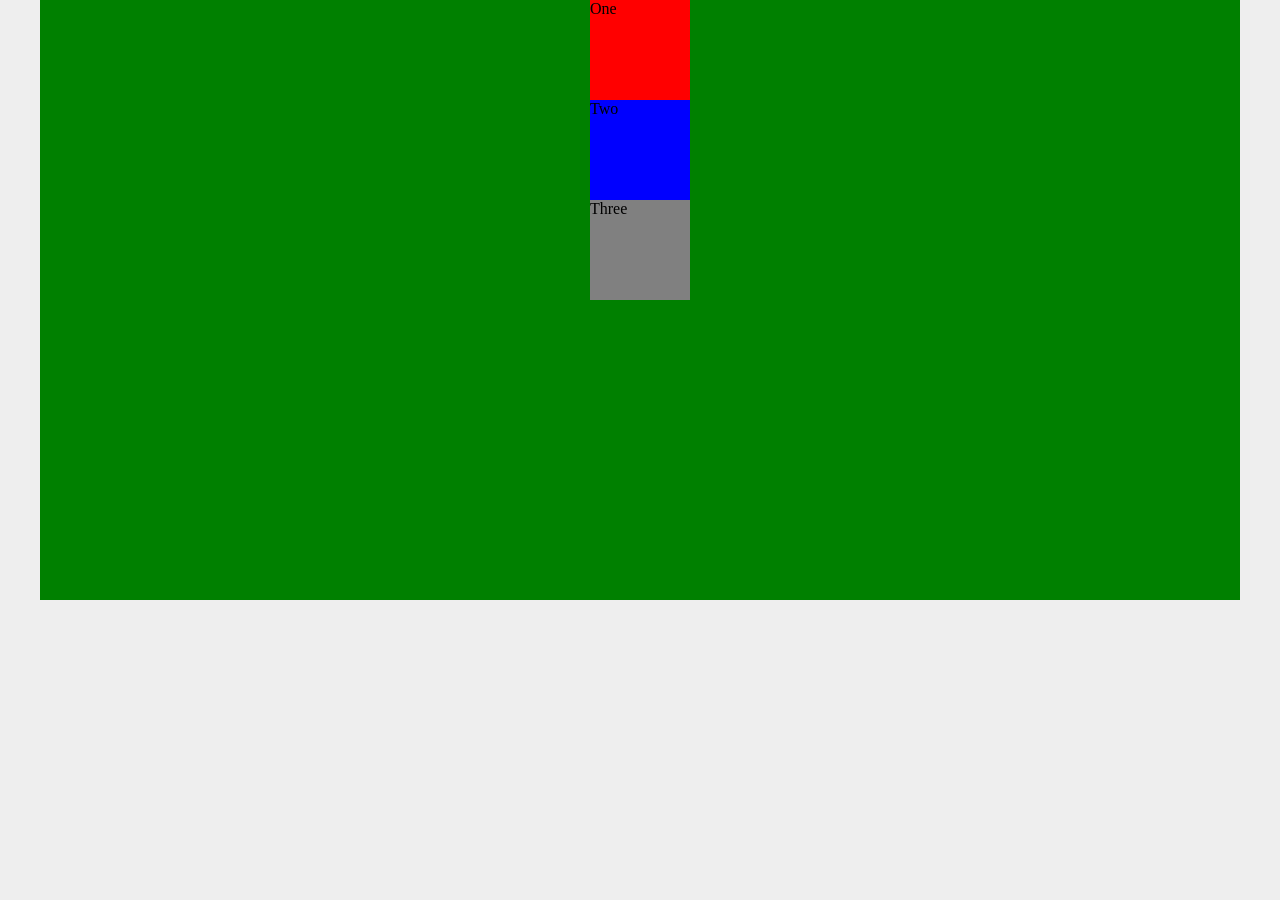
<file: cssflexandgrid/css-flexbox-playlist-master/index.html>
<!DOCTYPE html>
<html lang="en">
  <head>
    <title>The Net Ninja - CSS Flexbox</title>
    <link rel="stylesheet" type="text/css" href="style.css">
  </head>
  <body>

<!-- 
    <div class="wrapper">
      <div class="flex-container">
        <div class="box one"></div>
        <div class="box two"></div>
        <div class="box three"></div>
      </div>
    </div> -->

    <div class="wrapper">
    <div class="flex-container">
        <div class="box one">One</div>
        <div class="box two">Two</div>
        <div class="box three">Three</div>
    </div>
</div>


  </body>
</html>
</file>
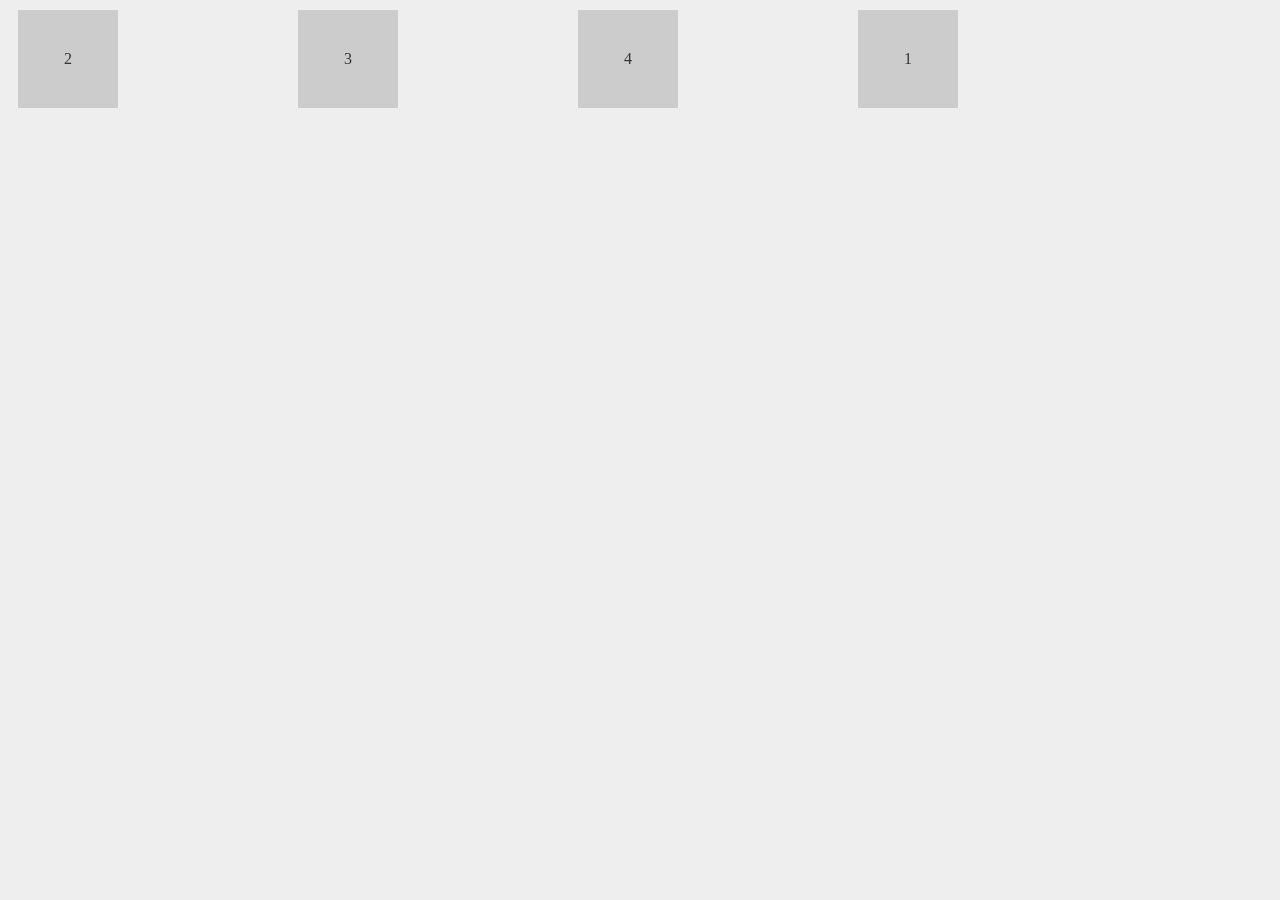
<file: cssflexandgrid/css-flexbox-playlist-master/elementOrder/index.html>
<!DOCTYPE html>
<html lang="en">
<head>
    <meta charset="UTF-8">
    <link rel="stylesheet" href="style.css" class="rel">
    <meta name="viewport" content="width=device-width, initial-scale=1.0">
    <title>Document</title>
</head>
<body>
    
    <div class="wrapper">

        
        <section id="block">
            <div class="one">1</div>
            <div class="two">2</div>
            <div class="three">3</div>
            <div class="four">4</div>
        </section>
    </div>




</body>
</html>
</file>
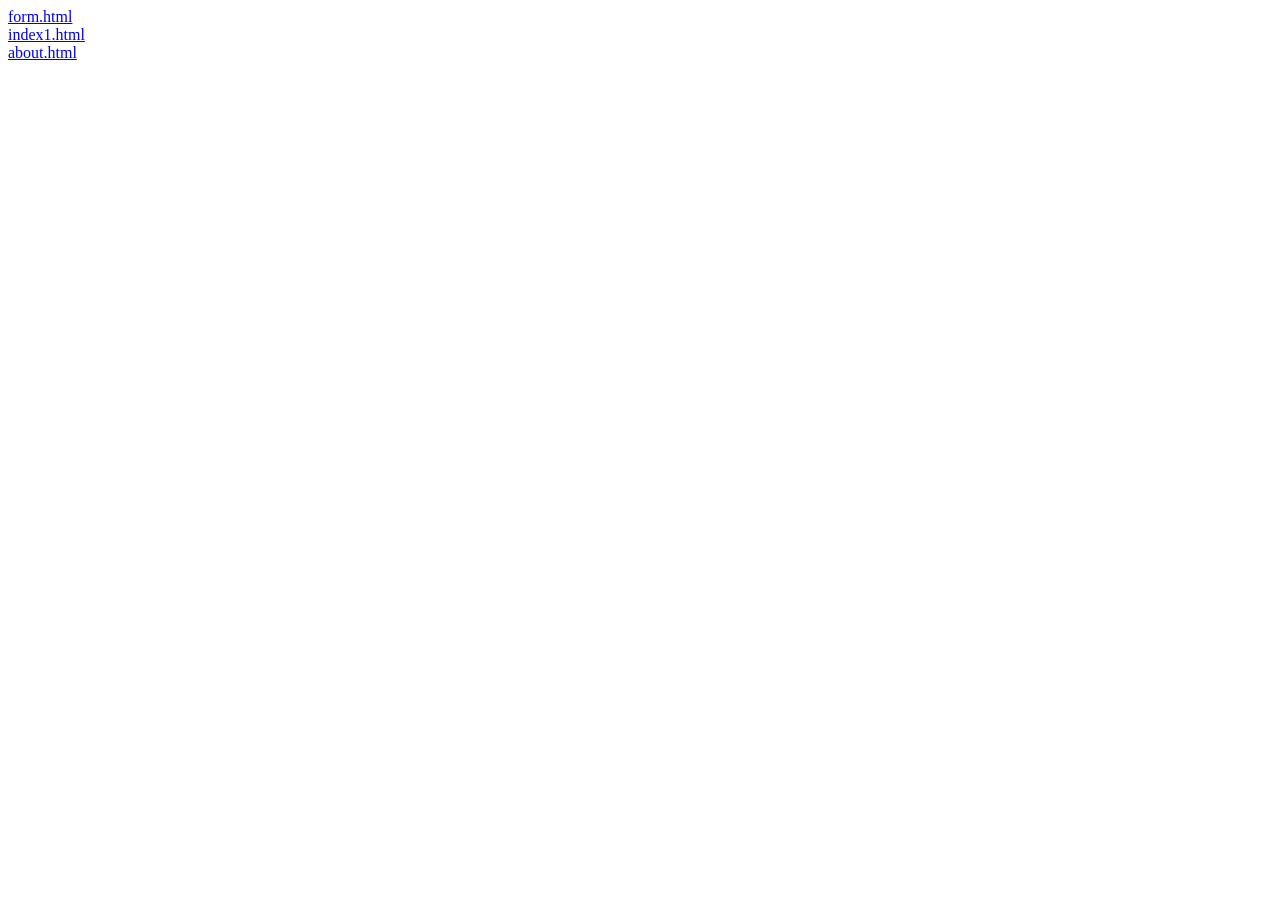
<file: htmlandcsscrashcourse/1/filelinks.html>
<!DOCTYPE html>
<html lang="en">
<head>
    <meta charset="UTF-8">
    <meta name="viewport" content="width=device-width, initial-scale=1.0">
    <title>Document</title>
</head>
<body>
    <a href="form.html">form.html</a><br>
    <a href="index1.html">index1.html</a><br>
     <a href="about.html">about.html</a><br>
</body>
</html>
</file>
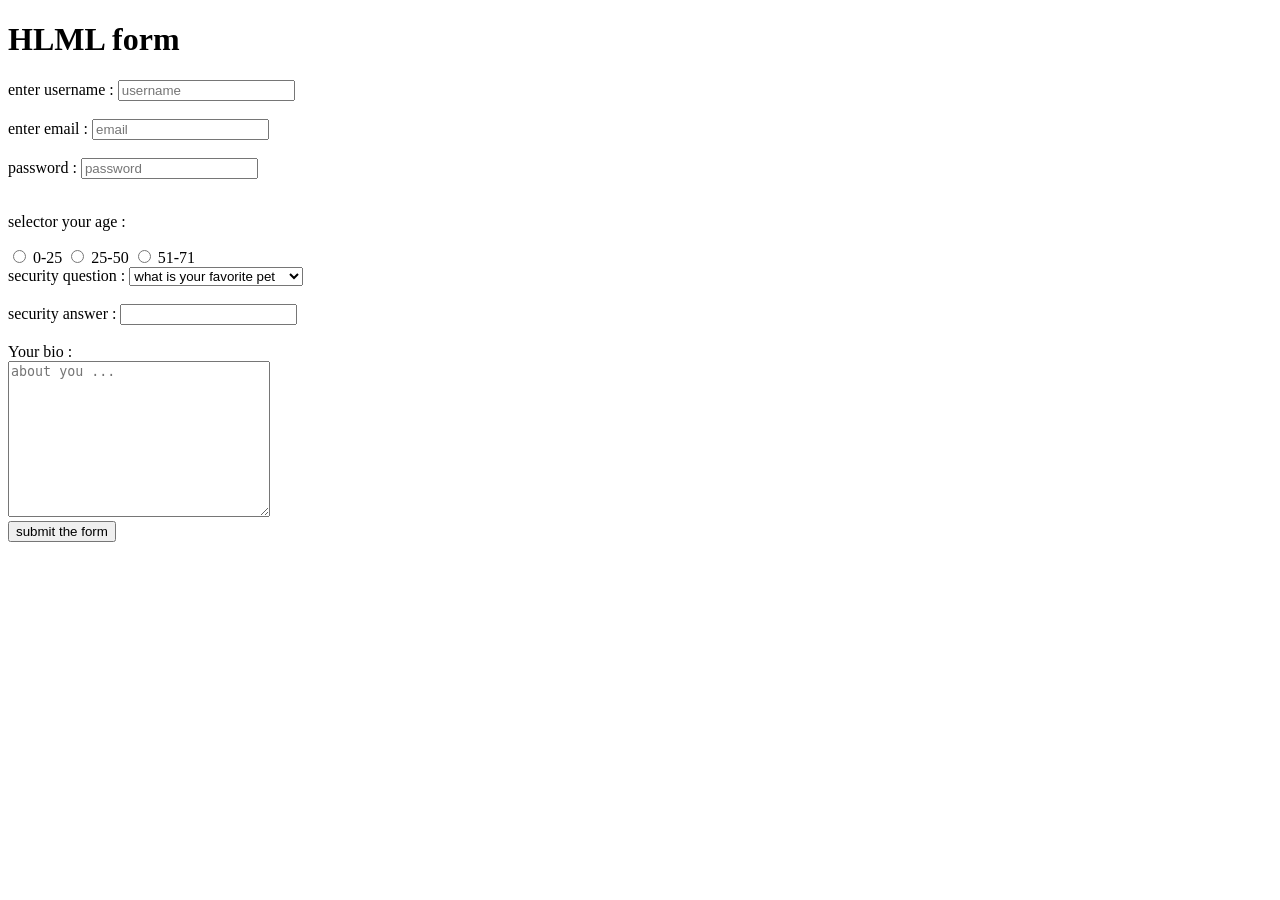
<file: htmlandcsscrashcourse/1/form.html>
<!DOCTYPE html>
<html lang="en">
<head>
    <meta charset="UTF-8">
    <meta name="viewport" content="width=device-width, initial-scale=1.0">
    <title>Document</title>
</head>
<body>

    <h1>HLML form</h1>

    <form>
        <lable for="username">enter username : </lable>
        <input type="text" id="username" placeholder="username" required>      <br> <br> 
        <label for="email"> enter email : </label>
        <input type="email" id="email" placeholder="email" required>  <br> <br> 
        <label for="password"> password : </label>
        <input type="password" id="password" name="password" placeholder="password" required> <br> <br>

        <p> selector your age : </p>
        <input type="radio" name="age" value="0-25" id="option-1">
        <label for="option-1" > 0-25</label>
        <input type="radio" name="age" value="25-50" id="option-2">
        <label for="option-2" > 25-50</label>
        <input type="radio" name="age" value="51-71" id="option-3">
        <label for="option-3" > 51-71</label>
        <br>

        <label for="question" > security question : </label>
        <select name="question" id="question">
            <option value="q1"> what is your favorite pet </option>
            <option value="q2"> what is your country </option>
            <option value="q3"> what is your favorite color</option>
        </select>
        <br> <br>



        <label for="answer"> security answer : </label>
        <input type="text" id="answer" name="answer">
        <br> <br>

        <label for="bio"> Your bio : </label> <br>
        <textarea name="bio" id="bio" cols="30" rows="10" placeholder="about you ..." ></textarea>
        <br>

        <input type="submit" value="submit the form">


    </form>



</body>
</html>
</file>
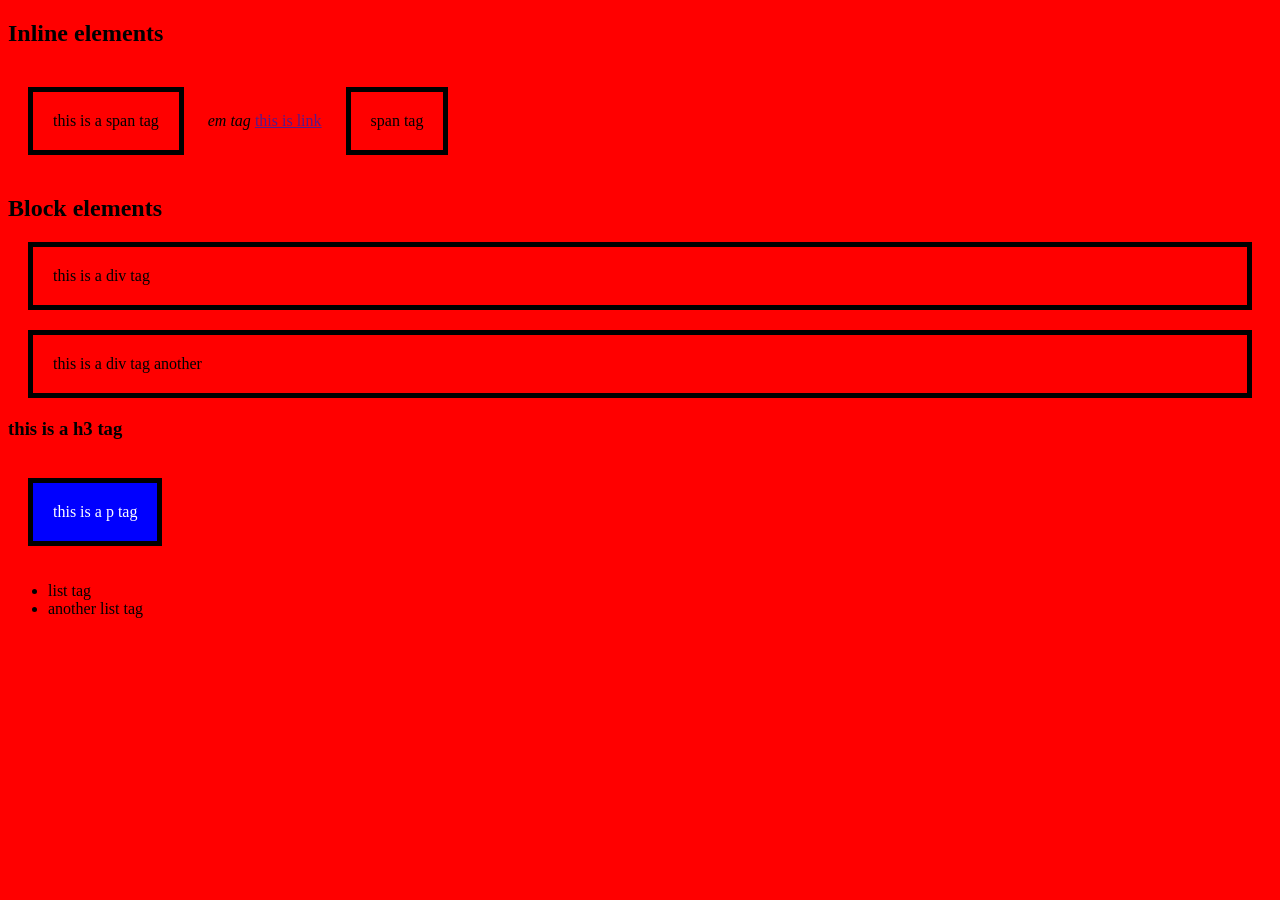
<file: htmlandcsscrashcourse/1/index1.html>
<!DOCTYPE html>
<html lang="en">
<head>

    <link rel="stylesheet" href="style1.css">    


    <meta charset="UTF-8">
    <meta name="viewport" content="width=device-width, initial-scale=1.0">
    <title>css lesson 1(display(block,inline,inline-block))(video) 5</title>


</head>


<body>

    <h2>Inline elements</h2>
    <span> this is a span tag </span>
    <em>em tag </em>
    <a href="">this is link</a>
    <span> span tag</span>

    <h2>Block elements</h2>

    <div> this is a div tag </div>
    <div> this is a div tag another</div>
    <h3> this is a h3 tag </h3>
    <p> this is a p tag </p>
    <ul>
        <li> list tag </li>
        <li> another list tag </li>
    </ul>

</body>
</html>
</file>
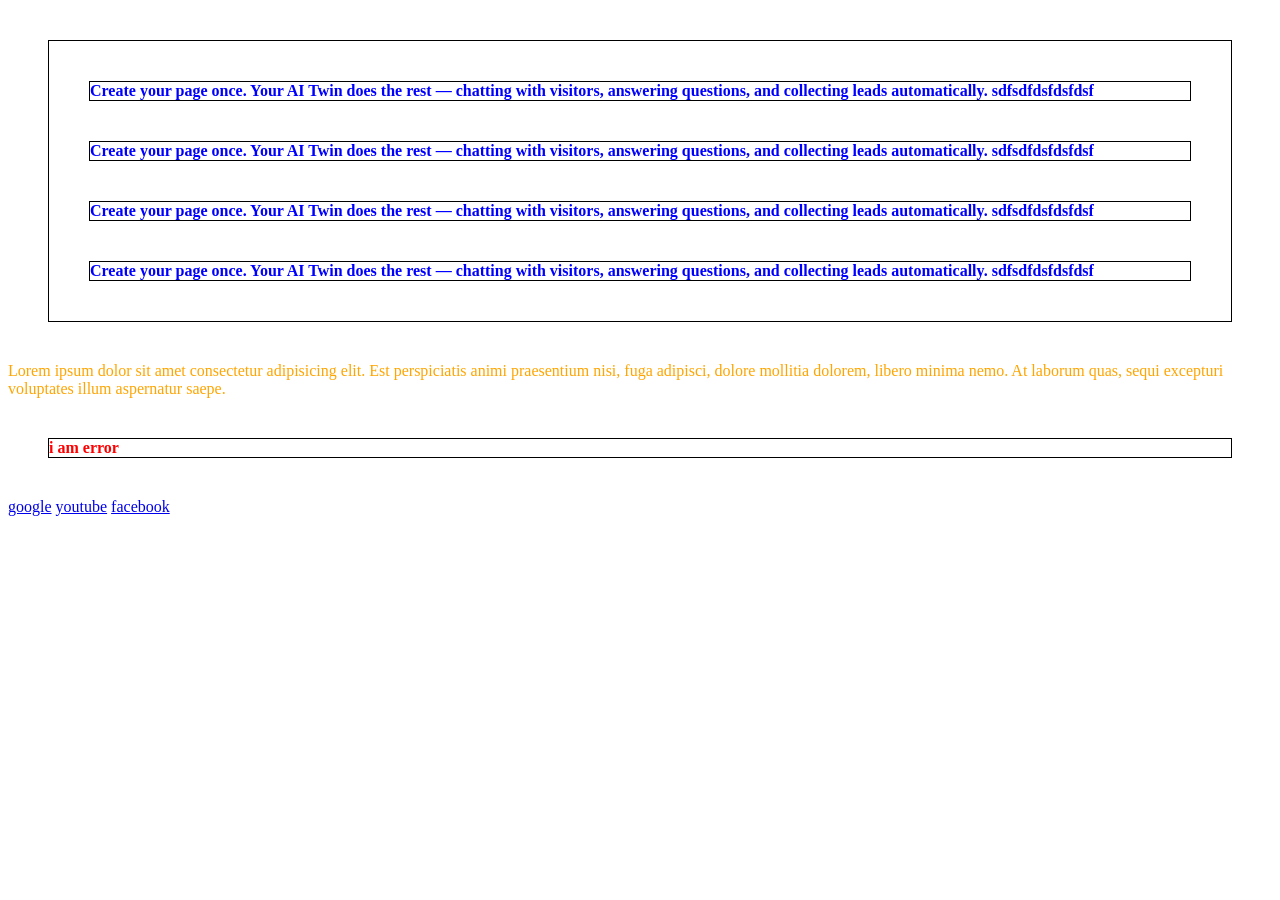
<file: htmlandcsscrashcourse/1/index2.html>
<!DOCTYPE html>
<html lang="en">
<head>
    <meta charset="UTF-8">
    <link rel="stylesheet" href="style2.css">
    <meta name="viewport" content="width=device-width, initial-scale=1.0">
    <title>css lesson 2(selector and code or other  inherit)(video) 6</title>
</head>
<body>
    <div id="content">

        <p class="success">Create your page once. Your AI Twin does the rest — 
            chatting with visitors, answering questions, and collecting leads automatically.
        sdfsdfdsfdsfdsf</p>

        <p class="error">Create your page once. Your AI Twin does the rest — 
            chatting with visitors, answering questions, and collecting leads automatically.
        sdfsdfdsfdsfdsf</p>

        <p class="success feedback">Create your page once. Your AI Twin does the rest — 
            chatting with visitors, answering questions, and collecting leads automatically.
        sdfsdfdsfdsfdsf</p>

        <p>Create your page once. Your AI Twin does the rest — 
            chatting with visitors, answering questions, and collecting leads automatically.
        sdfsdfdsfdsfdsf</p>



    </div>

    <p>Lorem ipsum dolor sit amet consectetur adipisicing elit.
         Est perspiciatis animi praesentium nisi, fuga adipisci, 
         dolore mollitia dolorem, libero minima nemo. At laborum quas, 
         sequi excepturi voluptates illum aspernatur saepe.</p>

    <div class="error"> i am error    </div>

        <a href="https://www.google.com">google</a>
        <a href="https://www.youtube.com">youtube</a>
        <a href="https://www.facebook.com.pdf">facebook</a>



</body>
</html>
</file>
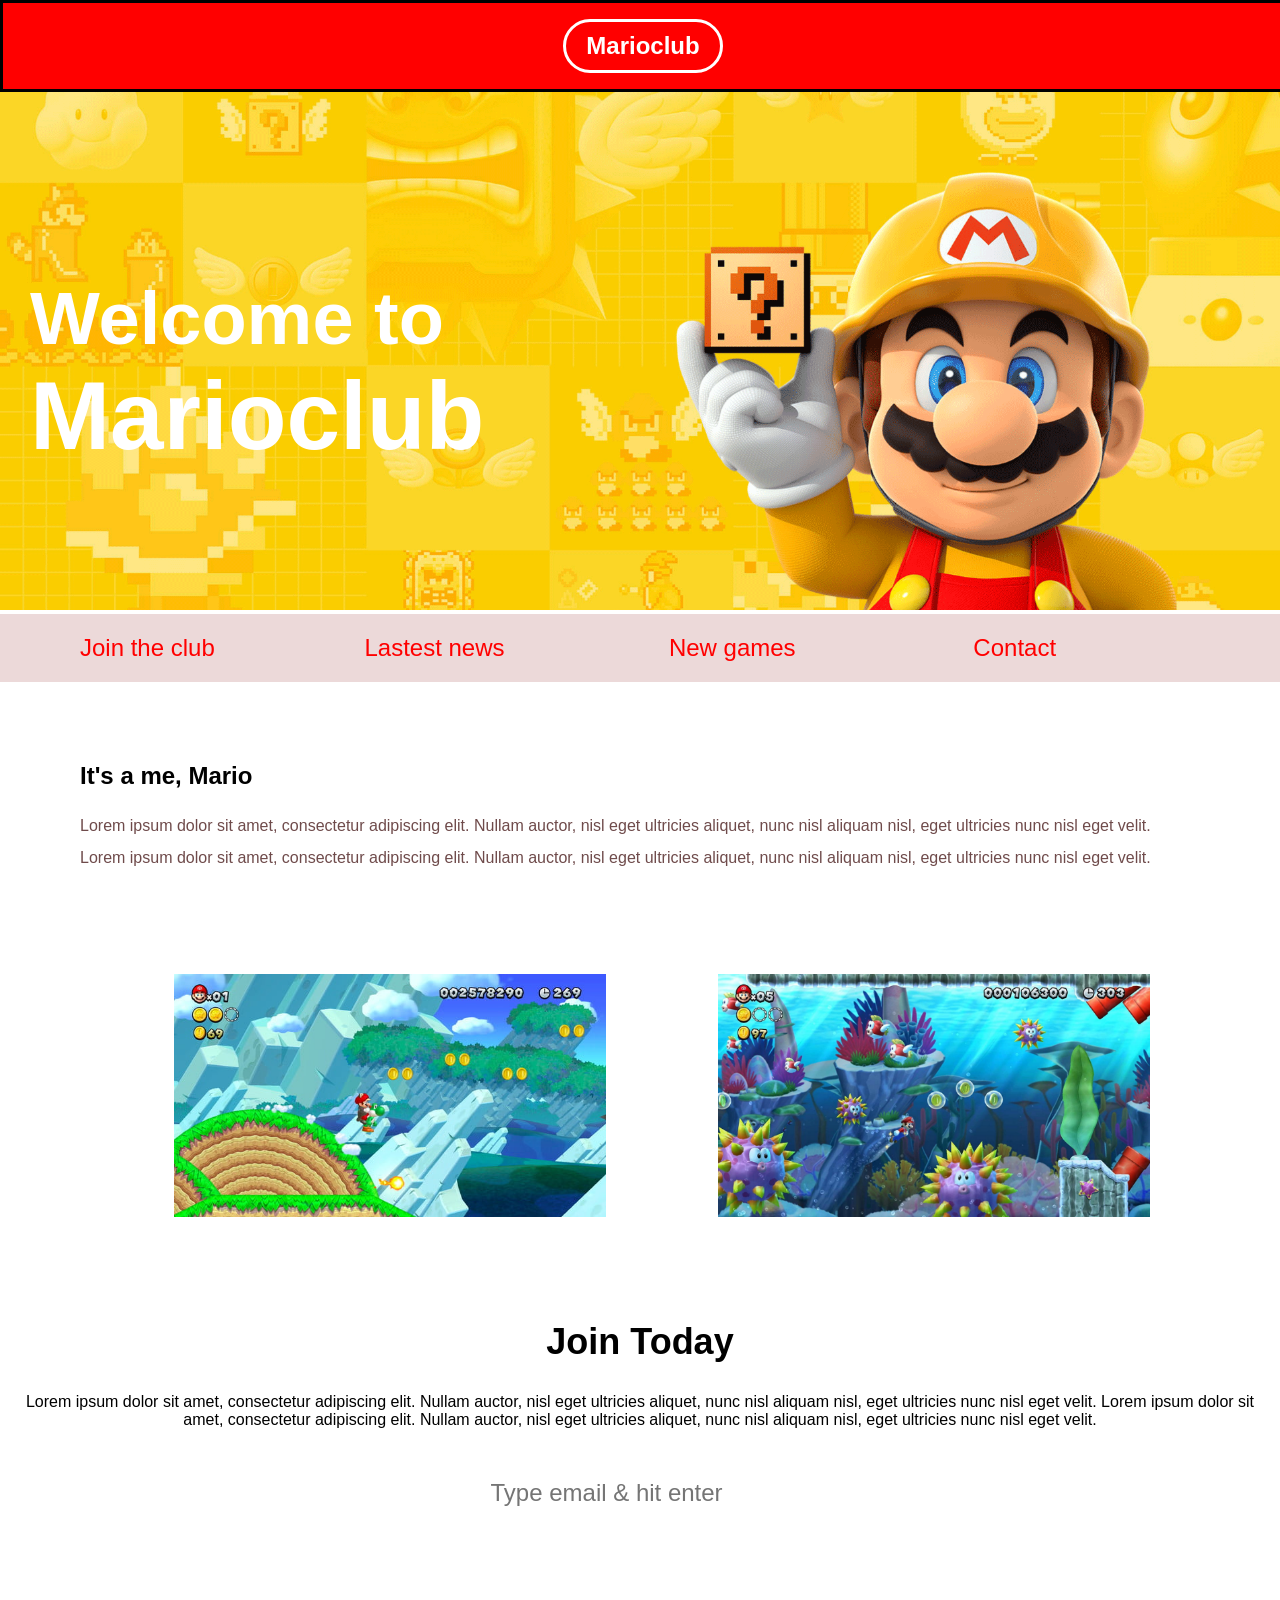
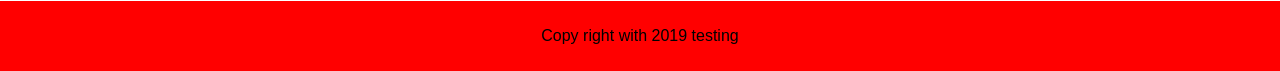
<file: htmlandcsscrashcourse/1/index3.html>
<!DOCTYPE html>
<html lang="en">
<head>
    <link rel="stylesheet" href="style3.css">
    <meta charset="UTF-8">
    <meta name="viewport" content="width=device-width, initial-scale=1.0">
    <title>css lesson 3(video) 7and 8 in8(postion-fixed,relative,absolute)layout</title>
</head>
<body>


    <header>
        <h1>Marioclub</h1>
    </header>



    <section class="banner">
        <img src="img/banner.png" alt="marioclub welcome banner">
        <div class="welcome">
            <h2>Welcome to <br><span>Marioclub</span></h2>
        </div>          
    </section>
    


    <nav class="main-nav">
        <ul>
            <li><a href="join.html" class="join">Join the club</a></li>
            <li><a href="news.html">Lastest news</a></li>
            <li><a href="games.html">New games</a></li>
            <li><a href="contact.html">Contact</a></li>
        </ul>
    </nav>

    <main>
        <article>
            <h2>It's a me, Mario</h2>
            <p>Lorem ipsum dolor sit amet, consectetur adipiscing elit.
                 Nullam auctor, nisl eget ultricies aliquet, nunc nisl aliquam nisl,
                  eget ultricies nunc nisl eget velit.
                Lorem ipsum dolor sit amet, consectetur adipiscing elit.
                 Nullam auctor, nisl eget ultricies aliquet, nunc nisl aliquam nisl,
                  eget ultricies nunc nisl eget velit.</p>
        </article>

        <ul class="images">
            <li><img src="img/thumb-1.png" alt="mario thumb 1"></li>
            <li><img src="img/thumb-2.png" alt="mario thumb 2"></li>
        </ul>
    </main>

    <section class="join">
        <h2>Join Today</h2>
        <p>Lorem ipsum dolor sit amet, consectetur adipiscing elit.
                 Nullam auctor, nisl eget ultricies aliquet, nunc nisl aliquam nisl,
                  eget ultricies nunc nisl eget velit.
                Lorem ipsum dolor sit amet, consectetur adipiscing elit.
                 Nullam auctor, nisl eget ultricies aliquet, nunc nisl aliquam nisl,
         eget ultricies nunc nisl eget velit.</p>    
        <form>
            <input type="email" name="email" placeholder="Type email & hit enter" required>
        </form>   
    </section>
    <footer>
        <p class="copyright"> Copy right with 2019 testing </p>
    </footer>



</body>
</html>
</file>
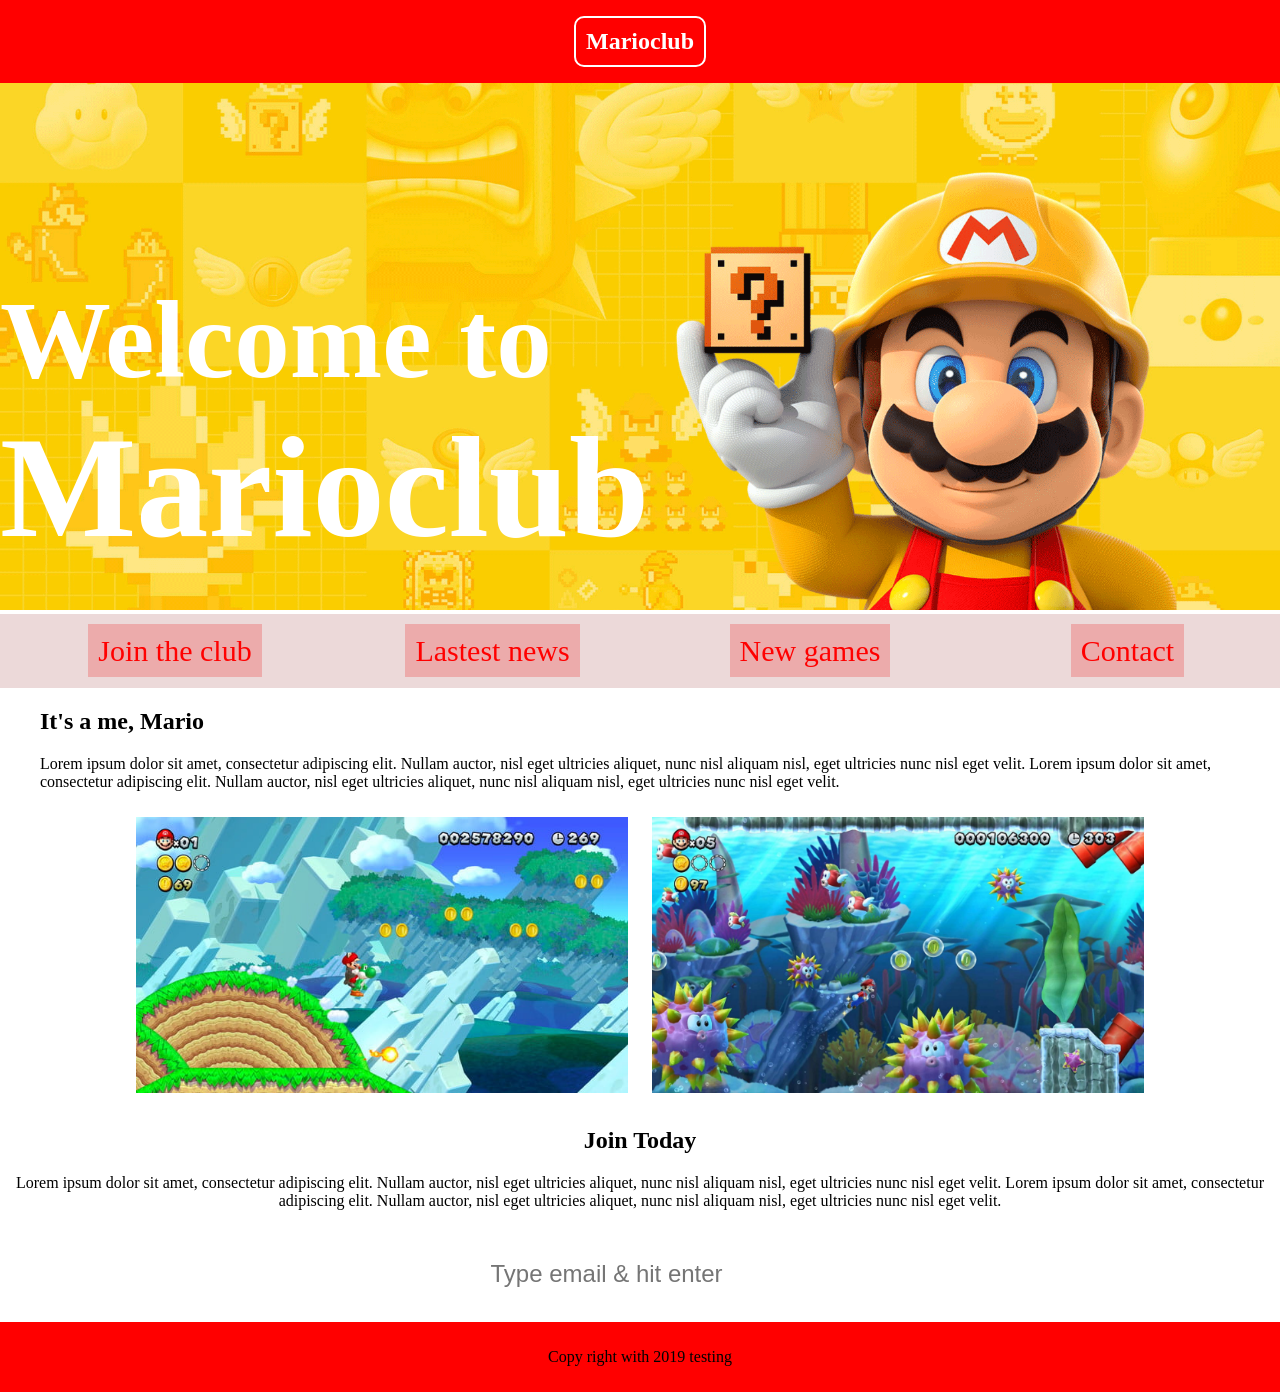
<file: htmlandcsscrashcourse/1/index4.html>
<!DOCTYPE html>
<html lang="en">
<head>
    <link rel="stylesheet" href="style4.css">
    <meta charset="UTF-8">
    <meta name="viewport" content="width=device-width, initial-scale=1.0">
    <title>css lesson 4 video 9 and 10 (hover,focus,first-child responesive design (media queries,viewport meta tag,responesive images))</title>
</head>
<body>


    <header>
        <h1>Marioclub</h1>
    </header>



    <section class="banner">
        <img src="img/banner.png" alt="marioclub welcome banner">
        <div class="welcome">
            <h2>Welcome to <br><span>Marioclub</span></h2>
        </div>          
    </section>
    


    <nav class="main-nav nav1" >
        <ul>
            <li><a href="join.html" class="join">Join the club</a></li>
            <li><a href="news.html">Lastest news</a></li>
            <li><a href="games.html">New games</a></li>
            <li><a href="contact.html">Contact</a></li>
        </ul>
    </nav>

    <main>
        <article>
            <h2>It's a me, Mario</h2>
            <p>Lorem ipsum dolor sit amet, consectetur adipiscing elit.
                 Nullam auctor, nisl eget ultricies aliquet, nunc nisl aliquam nisl,
                  eget ultricies nunc nisl eget velit.
                Lorem ipsum dolor sit amet, consectetur adipiscing elit.
                 Nullam auctor, nisl eget ultricies aliquet, nunc nisl aliquam nisl,
                  eget ultricies nunc nisl eget velit.</p>
        </article>

        <ul class="images">
            <li><img src="img/thumb-1.png" alt="mario thumb 1"></li>
            <li><img src="img/thumb-2.png" alt="mario thumb 2"></li>
        </ul>
    </main>

    <section class="join">
        <h2>Join Today</h2>
        <p>Lorem ipsum dolor sit amet, consectetur adipiscing elit.
                 Nullam auctor, nisl eget ultricies aliquet, nunc nisl aliquam nisl,
                  eget ultricies nunc nisl eget velit.
                Lorem ipsum dolor sit amet, consectetur adipiscing elit.
                 Nullam auctor, nisl eget ultricies aliquet, nunc nisl aliquam nisl,
         eget ultricies nunc nisl eget velit.</p>    
        <form>
            <input type="email" name="email" placeholder="Type email & hit enter" required>
        </form>   
    </section>
    <footer>
        <p class="copyright"> Copy right with 2019 testing </p>
    </footer>



</body>
</html>
</file>
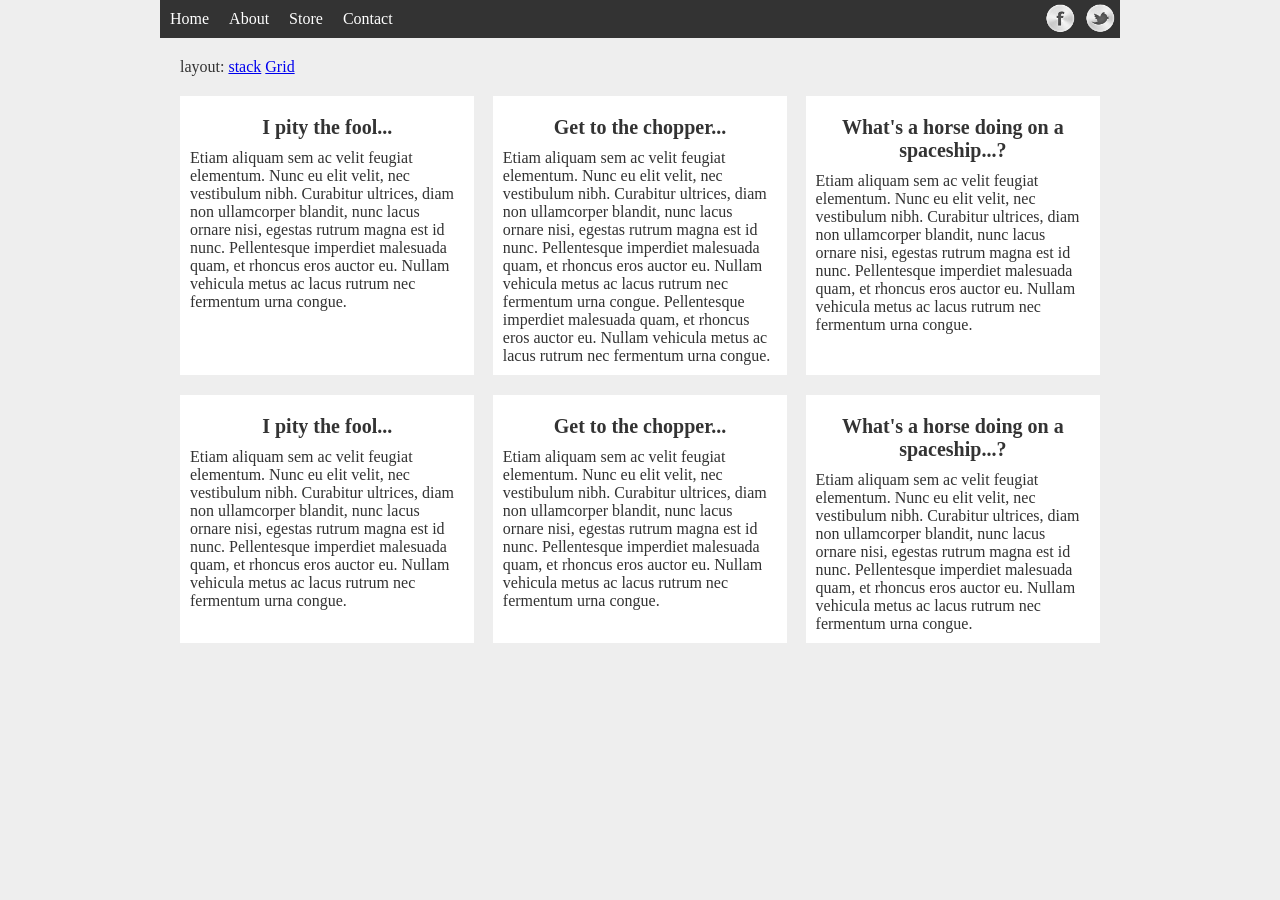
<file: cssflexandgrid/css-flexbox-playlist-master/example-3/grid-vs-stack.html>
<!DOCTYPE html>
<html lang="en">
  <head>
    <title>The Net Ninja - CSS Flexbox</title>
    <link rel="stylesheet" type="text/css" href="style.css">
    <script src="https://code.jquery.com/jquery-1.12.1.js"></script>
  </head>
  <body>
    <div class="wrapper">

      <nav>
        <ul>
          <li><a href="">Home</a></li>
          <li><a href="">About</a></li>
          <li><a href="">Store</a></li>
          <li><a href="">Contact</a></li>
        </ul>
        <ul class="social">
          <li><a href="" class="fb">Facebook</a></li>
          <li><a href="" class="tw">Twitter</a></li>
        </ul>
      </nav>


      <div style="margin: 20px;">
        <span>layout:</span>
        <a href="#" class="stack">stack</a>
        <a href="#" class="grid">Grid</a>

      </div>



    
      <section id="blocks">
        <article>
          <h2>I pity the fool...</h2>
          <p>Etiam aliquam sem ac velit feugiat elementum. Nunc eu elit velit, nec vestibulum nibh. Curabitur ultrices, diam non ullamcorper blandit, nunc lacus ornare nisi, egestas rutrum magna est id nunc. Pellentesque imperdiet malesuada quam, et rhoncus eros auctor eu. Nullam vehicula metus ac lacus rutrum nec fermentum urna congue.</p>
        </article>
        <article>
          <h2>Get to the chopper...</h2>
          <p>Etiam aliquam sem ac velit feugiat elementum. Nunc eu elit velit, nec vestibulum nibh. Curabitur ultrices, diam non ullamcorper blandit, nunc lacus ornare nisi, egestas rutrum magna est id nunc. Pellentesque imperdiet malesuada quam, et rhoncus eros auctor eu. Nullam vehicula metus ac lacus rutrum nec fermentum urna congue. Pellentesque imperdiet malesuada quam, et rhoncus eros auctor eu. Nullam vehicula metus ac lacus rutrum nec fermentum urna congue.</p>
        </article>
        <article>
          <h2>What's a horse doing on a spaceship...?</h2>
          <p>Etiam aliquam sem ac velit feugiat elementum. Nunc eu elit velit, nec vestibulum nibh. Curabitur ultrices, diam non ullamcorper blandit, nunc lacus ornare nisi, egestas rutrum magna est id nunc. Pellentesque imperdiet malesuada quam, et rhoncus eros auctor eu. Nullam vehicula metus ac lacus rutrum nec fermentum urna congue.</p>
        </article>
        <article>
          <h2>I pity the fool...</h2>
          <p>Etiam aliquam sem ac velit feugiat elementum. Nunc eu elit velit, nec vestibulum nibh. Curabitur ultrices, diam non ullamcorper blandit, nunc lacus ornare nisi, egestas rutrum magna est id nunc. Pellentesque imperdiet malesuada quam, et rhoncus eros auctor eu. Nullam vehicula metus ac lacus rutrum nec fermentum urna congue.</p>
        </article>
        <article>
          <h2>Get to the chopper...</h2>
          <p>Etiam aliquam sem ac velit feugiat elementum. Nunc eu elit velit, nec vestibulum nibh. Curabitur ultrices, diam non ullamcorper blandit, nunc lacus ornare nisi, egestas rutrum magna est id nunc. Pellentesque imperdiet malesuada quam, et rhoncus eros auctor eu. Nullam vehicula metus ac lacus rutrum nec fermentum urna congue.</p>
        </article>
        <article>
          <h2>What's a horse doing on a spaceship...?</h2>
          <p>Etiam aliquam sem ac velit feugiat elementum. Nunc eu elit velit, nec vestibulum nibh. Curabitur ultrices, diam non ullamcorper blandit, nunc lacus ornare nisi, egestas rutrum magna est id nunc. Pellentesque imperdiet malesuada quam, et rhoncus eros auctor eu. Nullam vehicula metus ac lacus rutrum nec fermentum urna congue.</p>
        </article>
      </section>
      
    </div>

    <script>
      $("a.stack").on("click" ,function() {
        $("article").addClass("stack");
      }) ;

      $("a.grid").on("click" ,function() {
        $("article").removeClass("stack");
      }) ;



    </script>
    
  </body>
</html>
</file>
<file: cssflexandgrid/css-flexbox-playlist-master/style.css>
/* 2.flex container
3.flex Grow (fill place)
4.flex shrink (make small need part)
5.flex wrap

*/





*{
    font-family: verdana;
    margin: 0;
}

body{
    background: #eee;
}

.wrapper{
    width: 100%;
    max-width: 1200px;
    margin: 0 auto;
    background-color: green;
}

.flex-container {
    display: flex;
    background-color: green;
    flex-wrap: wrap;
    flex-flow: column;
    height: 600px;
    align-items: center;
}


.box {
    width : 100px;
    flex: 0 0 100px;
}

.one {
    background-color: red;

}

.two {
    background-color: blue;

}

.three {
    background-color: gray;

}
</file>
<file: cssflexandgrid/css-flexbox-playlist-master/elementOrder/style.css>
body {
    background: #eee;
    color: #333;
}

.wrapper {
    width: 100%;
    max-width: 960px;
}

#block {
    display: flex;
    margin: 10px;
    justify-content: space-between;
}

#block div {
    flex : 0 0 100px ;
    padding: 40px 0 ;
    text-align: center;
    background-color: #ccc;
}

.one{order : 3 ;}
.two{order : 0 ;}
.three{order : 0 ;}
.four{order : 0 ;}
</file>
<file: htmlandcsscrashcourse/1/style1.css>
span{
    margin: 20px;
    padding: 20px;
    display: inline-block;
    border: 5px solid black;
}
div{
    border: 5px solid black;
    margin: 20px;
    padding: 20px;
}
body{
    background-color: red;
}
p{
    color: white;
    border: 5px solid black;
    display: inline-block;
    margin: 20px;
    padding: 20px;
    background-color: blue;
}
</file>
<file: htmlandcsscrashcourse/1/style2.css>
/* p.error{
    color: red;
    border: 1px solid black;
}

.error{
    color: blue;
    border: 1px solid black;
}
a{
    border: 1px solid black;
    display: block;
    margin: 10px;
    padding: 10px;
}
p.success.feedback{
    color: green;
    border: 1px solid black;
}
#content{
    background-color: lightgray;
    padding: 20px;
}

div .error{
    color: red;
    border: 1px solid black;
}

a[href="https://www.google.com"]{
    background-color: red;
    color: white;
    text-decoration: none;
    font-weight: bold;
    text-transform: uppercase;
}

a[href="https://www.youtube.com"]{
    background-color: red;
    color: black;
    text-decoration: none;
    font-weight: bold;
    text-transform: uppercase;
}

a[href*="google"]{
    background-color: red;
    color: blue;
    text-decoration: none;
    font-weight: bold;
    text-transform: uppercase;
}


a[href$=".pdf"]{
    background-color: red;
    color: green;
    text-decoration: none;
    font-weight: bold;
    text-transform: uppercase;
} */

div{
    color:red;
    border: 1px solid black;
    margin: 40px;
    font-weight: bold;
}
div p{
    border: inherit;
    margin:inherit;
    color:blue;
}
p{
    color:orange;
}
</file>
<file: htmlandcsscrashcourse/1/style3.css>
body{
    margin:0;
    padding:0;
    font-family: arial;
    box-sizing: border-box;
}

header {
    background-color: red;
    text-align: center;
    position:fixed;
    width: 100%; 
    z-index:1; 
    border:3px solid black;
    top:0;
    left:0;
}

header h1{
    color :white;
    border: 3px solid white;
    padding: 10px 20px;
    display: inline-block;
    font-size: 24px;
    border-radius: 36px;
}



.banner {
    position: relative;
}

.banner img {
    width: 100%;
}

.banner .welcome {
    color:white;
    padding: 30px;
    position:absolute;
    left:0;
    top :30%;
}


.banner h2{
    font-size: 74px;
}

.banner h2 span{
    font-size: 1.3em;
}

nav {
    background-color: rgb(236, 217, 217);
    padding:20px;
    position:sticky;
    top:140px;
}

nav ul {
    white-space: nowrap;
    max-width: 1200px;
    margin: 0 auto;
}

nav li {
    width:25%;
    display:inline-block;
    font-size: 24px;
}

nav li a{
  text-decoration: none;
  color: red;
}



main{
    max-width: 100%;
    width:1200px;
    margin: 80px auto;
    padding : 0 40px;
    box-sizing: border-box;
}

article p {
    line-height: 2em;
    color:rgb(111, 75, 75);
}

.images {
    text-align: center;
    margin: 80px 0;
    white-space: nowrap;
}

.images li{
    display: inline-block;
    width:40%;
    margin: 20px 5%;
}

.images li img {
    max-width: 100%;
}

.join{
    text-align: center;
    margin: 60px 20px;
    
}

.join h2{
    font-size: 36px;
}

.join form input {
    margin: 20px 0;
    padding: 10px 20px;
    font-size: 24px;
    border-radius: 28px;
    border: 4px solid white;
}

footer{
    background-color: red;
    text-align: center;
    padding: 10px;
}
</file>
<file: htmlandcsscrashcourse/1/style4.css>
body , ul ,li ,img {
    margin: 0;
    padding: 0;
    box-sizing: border-box;
}

header{
    text-align: center;
    background-color: red;
    display:block;
    margin: 0 auto;
    position: fixed;
    width: 100%;
    z-index: 1;
}

header h1 {
    color:white;
    display: inline-block;
    border-radius: 10px;
    padding: 10px;
    border: 2px solid white;
    font-size: 24px;
}

.banner {
    position: relative;
}

.banner img {
    width: 100%;
}

.banner .welcome {
    color:white;
    position: absolute;
    top:30%;
    font-size: 74px;
}

.banner .welcome span {
    font-size: 1.3em;
}

.main-nav {
    white-space: nowrap;
    text-align: center;
    background-color: rgb(236, 217, 217);
    position: sticky;
    top: 140px;
}

.main-nav ul {
    font-size : 30px;
    padding: 20px;
    margin: 0 auto;
}

.main-nav ul li {
    display: inline-block;
    width: 25%;
}

.main-nav ul li a {
    color: red ;
    text-decoration: none;

}

article {
    margin: 0 auto;
    max-width: 1200px;
}

.images {
    text-align: center;
    white-space: nowrap;
    max-width: 100%;
    margin: 0 auto;
}

.images li {
    display:inline-block;
    width: 40%;
    padding:10px ;
}

.images li img {
    width: 100%;
}

.join {
    text-align: center;
}

.join form input {
    margin: 20px 0;
    padding: 10px 20px;
    font-size: 24px;
    border-radius: 28px;
    border: 4px solid white;
}

footer{
    background-color: red;
    text-align: center;
    padding: 10px;
}

.main-nav ul li a {
    background-color: rgb(236, 171, 171);
    padding: 10px;
}


/* paeudo classes */

.main-nav ul li a:hover {
    text-decoration: underline;
}

.images li img:hover {
    position: relative;
    top: -4px;
    border-radius: 10px; 
}

/* responsive styles */


@media screen and (max-width:1200px ) {

.banner .welcome {
    font-size: 60px;
}

nav li {
    font-size: 30px;
}

}


@media screen and (max-width:900px ) {

.banner .welcome {
    font-size: 40px;
}





nav li {
    font-size: 20px;
}

}



@media screen and (max-width:600px ) {

.banner .welcome {
    position: relative;
    background-color: orange;
    text-align: center;
}

.banner .welcome h2 {
    font-size: 30px;
    margin: 0 auto;

}

nav li {
    font-size: 15px;
}


.banner .welcome br {
    display: none;
}

.images li {
    width: 100%;
    display: block;
    margin: 20px auto;
}


}



@media screen and (max-width:450px ) {

    .nav1 ul li {
        font-size: 20px;
        display: block;
        width: 100%;
        text-align: initial;
        padding: 10px 0;
    }

    .nav1 ul {
        padding: 0;
    }

    .nav1 {
        top: 0;
    }

    .nav1 ul li a {
        background-color: initial;
    }



    header {
        position: relative;
    }
}
</file>
<file: cssflexandgrid/css-flexbox-playlist-master/example-3/style.css>
*{
  font-family: verdana;
  margin: 0;
}

body{
  background: #eee;
  color: #333;
}

.wrapper{
  width: 100%;
  max-width: 960px;
  margin: 0 auto;
}

/* menu base styles */

nav{
  background: #333;
}

nav ul{
  list-style-type: none;
  padding: 0;
}

nav a{
  text-decoration: none;
  text-align: center;
  color: #fff;
  display: block;
  padding: 10px;
}

nav a:hover{
  background-color: #555;
}

/* social menu base styles */

a.tw{
  background: url(img/tw.png) no-repeat center;
  background-size: 80%;
    
}

a.fb{
  background: url(img/fb.png) no-repeat center;
  background-size: 80%;
}

.social a{
  text-indent: -10000px;
  margin: 0 auto;
}

.social{
  max-width: 80px;
  margin: 0 auto; /* do at end */
}

/* grid vs flex base styles */

#blocks {
  margin: 20px;

}

article {
  background-color: #fff;
  margin-bottom: 20px;
  padding: 10px;
  box-sizing: border-box;
}


article h2 {
  text-align: center;
  font-size: 20px;
  margin: 10px 0;
}


/* flex styles */




nav ul.social li{
  flex: 1 1 0;
}

nav ul.social{
  flex: 1 1 0;
  display: flex;
}

@media screen and (min-width: 768px){

nav ul{
  display: flex;
}

nav li{
  flex: 1 1 0;
}
    
nav{
  display: flex;
  justify-content: space-between;
}
  
ul.social{
  margin: 0;
}


#blocks{
  display: flex;
  flex-wrap: wrap;
  justify-content: space-between;
}

article {
  flex: 0 1 32%;
  transition: flex-basis 0.2s linear;
}


article.stack{
  flex : 0 1 100% ;
}

    
} /* end media 768 */
</file>
